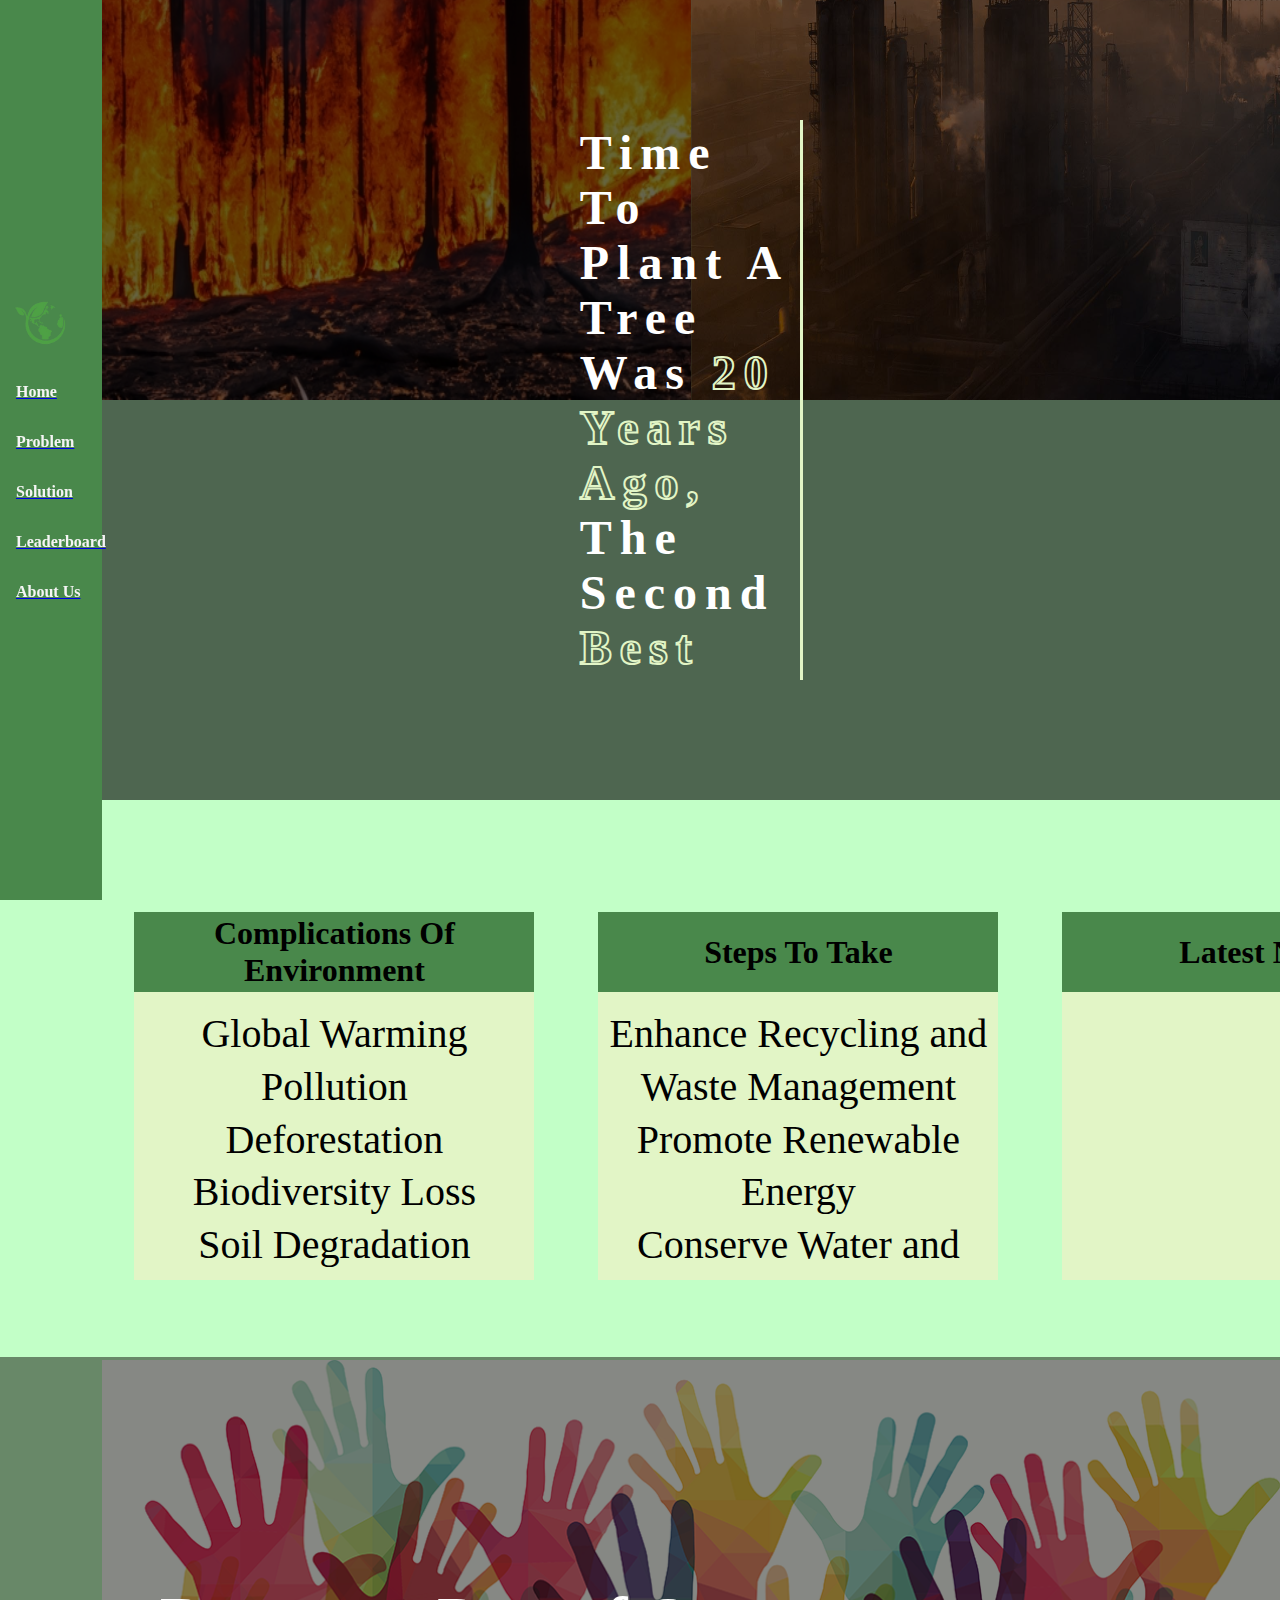
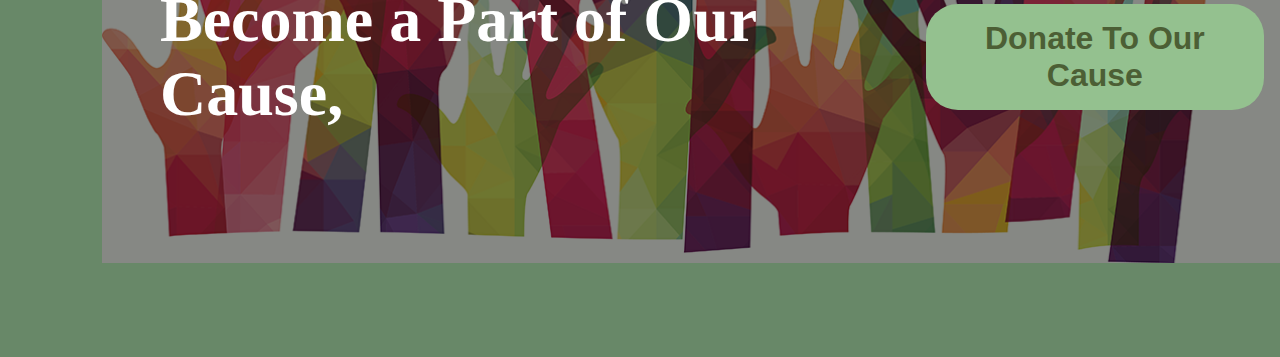
<file: index.html>
<!DOCTYPE html>
<html lang="en">

<head>
    <meta charset="UTF-8">
    <meta name="viewport" content="width=device-width, initial-scale=1.0">
    <title>Final</title>
    <link rel="stylesheet" href="style.css">
</head>

<body>
    <nav>
        <div>
            <img src="image/Environment Logo Icon.png" alt="" />
            <ul>
                <a href="index.html"><li>Home</li></a>
                <a href="project.html"><li>Problem</li></a>
                <a href="solutions.html"><li>Solution</li></a>
                <a href="leaderboard.html"><li>Leaderboard</li></a>
                <a href="Aboutus.html"><li>About Us</li></a>
            </ul>
            <!-- <button id="Signup">Sign Up</button><br>
            <button id="Signin">Sign in</button> -->
        </div>
    </nav>

    <div class="container">
        <section class="wrapper">
            <img src="image/forest_fi.jpg" alt="">
            <img src="image/Pollution.jpg" alt="">
            <img src="image/deforestation.jpeg" alt="">
            <img src="image/waterpollution.webp" alt="">
        </section>

        <div class="cover">
            <div class="quote">
                <h1 class="txt">The Best Time To Plant A Tree Was <span>20 Years Ago,</span> The Second <span>Best Time Is Now...</span></h1>
            </div>
        </div>

        <div class="cards">
            <div class="card">
                <div class="head">
                    <h1>Complications Of Environment</h1>
                </div>
                <ul type="none">
                    <li>Global Warming</li>
                    <li>Pollution</li>
                    <li>Deforestation</li>
                    <li>Biodiversity Loss</li>
                    <li>Soil Degradation</li>
                </ul>
            </div>
            <div class="card">
                <div class="head">
                    <h1>Steps To Take</h1>
                </div>
                <ul type="none">
                    <li>Enhance Recycling and Waste Management</li>
                    <li>Promote Renewable Energy</li>
                    <li>Conserve Water and Energy</li>
                    <li>Protect Biodiversity</li>
                    <li> Educate and Engage the Public</li>
                </ul>
            </div>
            <div class="card">
                <div class="head">
                    <h1>Latest News</h1>
                </div>
            </div>
        </div>
    </div>

    <div class="showimg"><img src="image/Volunteers.png" alt=""></div>
    <div class="cove">
        <h1>Become a Part of Our Cause,</h1>
        <button class="but">Donate To Our Cause</button>
    </div>
</body>
</html>
</file>
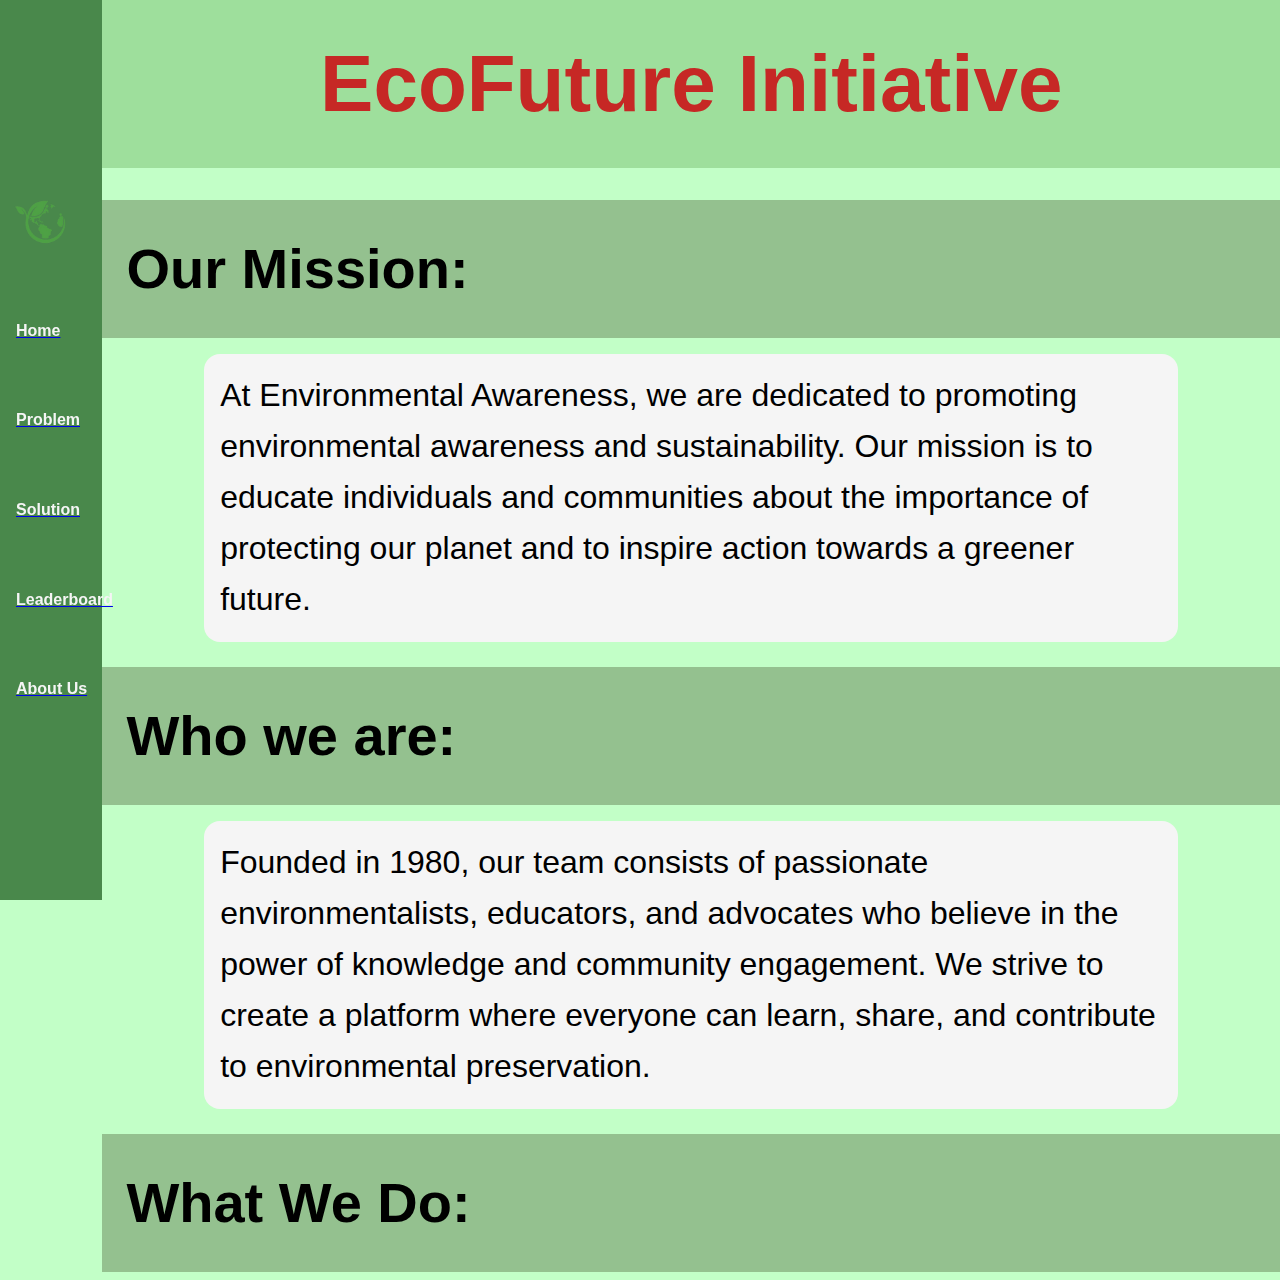
<file: Aboutus.html>
<!DOCTYPE html>
<html lang="en">
<head>
    <meta charset="UTF-8">
    <meta name="viewport" content="width=device-width, initial-scale=1.0">
    <title>Environmental Awareness</title>
    <link rel="stylesheet" href="About.css">
</head>
<style>
    
</style>
<body>
    <nav>
        <div>
            <img src="image/Environment Logo Icon.png" alt="" />
            <ul>
                <a href="index.html"><li>Home</li></a>
                <a href="project.html"><li>Problem</li></a>
                <a href="solutions.html"><li>Solution</li></a>
                <a href="leaderboard.html"><li>Leaderboard</li></a>
                <a href="Aboutus.html"><li>About Us</li></a>
            </ul>
            <!-- <button id="Signup">Sign Up</button><br>
            <button id="Signin">Sign in</button> -->
        </div>
    </nav>

    <div class="container">
    <header>
        <h1>EcoFuture Initiative</h1>
    </header>

    <div class="mission">
        <h1>Our Mission:</h1>
        <div class="info">
            <p> At Environmental Awareness, we are dedicated to promoting environmental awareness and sustainability. Our mission is to educate individuals and communities about the importance of protecting our planet and to inspire action towards a greener future.</p>
        </div>
        <br>
        <h1>Who we are:</h1>
        <div class="info">
            <p> Founded in 1980, our team consists of passionate environmentalists, educators, and advocates who believe in the power of knowledge and community engagement. We strive to create a platform where everyone can learn, share, and contribute to environmental preservation.</p>
        </div>
        <br>
        <h1>What We Do:</h1>
        <div class="info">
            <ul type='none'>
                <li><strong>Education:</strong> We provide resources, articles, and workshops to help people understand environmental issues.</li>
                <li><strong>Community Engagement:</strong> We organize events, clean-up drives, and campaigns to foster community involvement.</li>
                <li><strong>Advocacy:</strong> We work with local governments and organizations to promote sustainable practices and policies.</li>
            </ul>
        </div>
    </div>

    <br>

    <section id="contact">
        <h2>Contact Us</h2>
        <form action="#" method="post">
            <label for="name">Name:</label>
            <input type="text" id="name" name="name" required>

            <label for="email">Email:</label>
            <input type="email" id="email" name="email" required>

            <label for="message">Message:</label>
            <textarea id="message" name="message" required></textarea>
            <br>
            <button type="submit">Submit</button>
        </form>
            
    <footer>
        <p>&copy; 2024 Environmental Awareness. All rights reserved.</p>
    </footer>
</div>
</body>
</html>
</file>
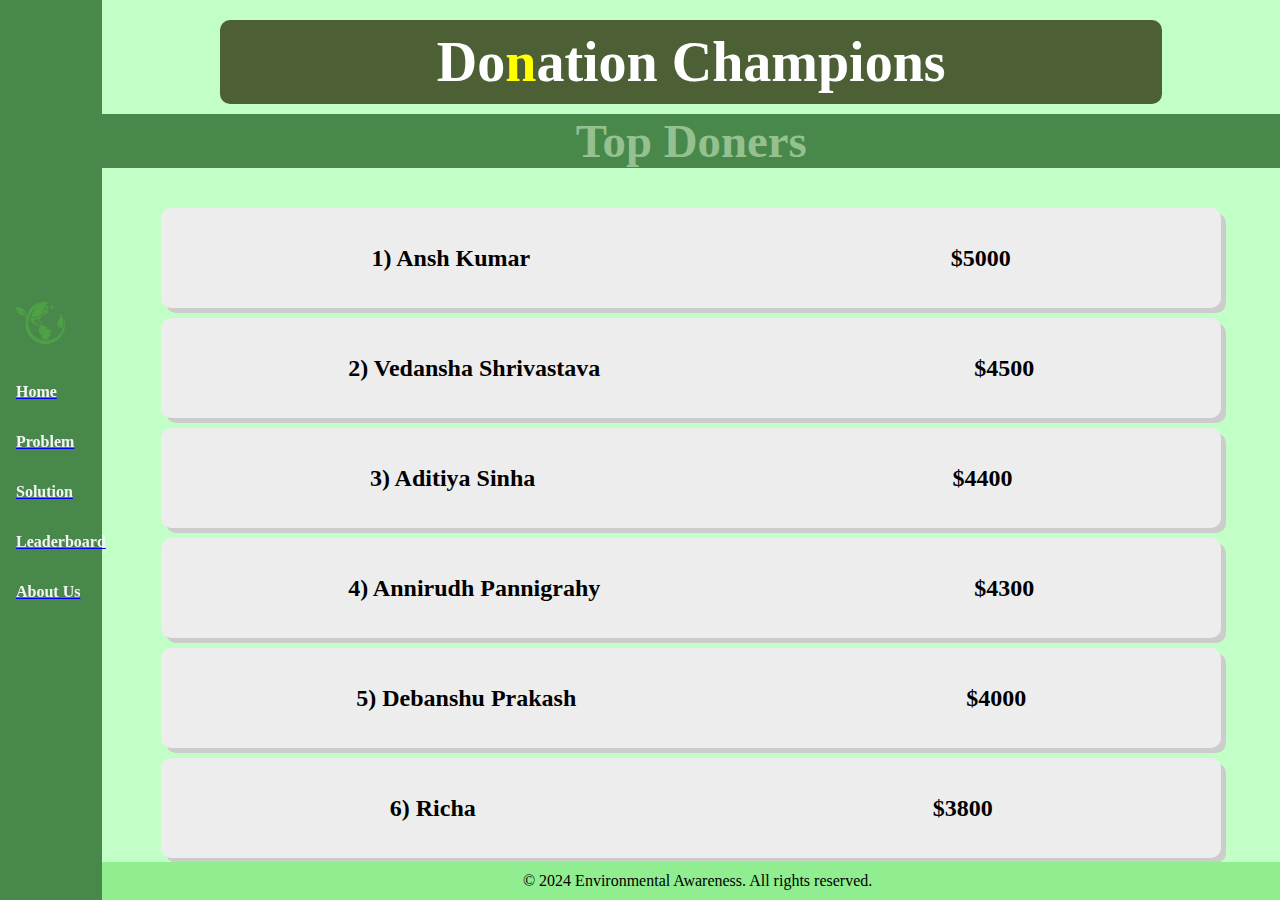
<file: leaderboard.html>
<!DOCTYPE html>
<html lang="en">

<head>
    <meta charset="UTF-8">
    <meta name="viewport" content="width=device-width, initial-scale=1.0">
    <title>leaderboard</title>
    <link rel="stylesheet" href="leaderboard.css">
</head>

<body>

    <nav>
        <div>
            <img src="image/Environment Logo Icon.png" alt="" />
            <ul>
                <a href="index.html"><li>Home</li></a>
                <a href="project.html"><li>Problem</li></a>
                <a href="solutions.html"><li>Solution</li></a>
                <a href="leaderboard.html"><li>Leaderboard</li></a>
                <a href="Aboutus.html"><li>About Us</li></a>
            </ul>
            <!-- <button id="Signup">Sign Up</button><br>
            <button id="Signin">Sign in</button> -->
        </div>
    </nav>

    <div class="container">
    <h1 id="main">Do<span>n</span>ation Champions</h1>
    <header id="addph">
        <h3>Top Doners</h3>
    </header>
    <!-- <div id="enter">
        <label for="name">Enter Name:</label>
        <input type="text" name="name" id="name" required>
        <label for="points">Enter Points:</label>
        <input type="number" name="points" id="points" required>
        <button id="addp" onclick="add()">+</button>
    </div> -->
    <div id="disdata">
    </div>
    <footer>
        <p>&copy; 2024 Environmental Awareness. All rights reserved.</p>
    </footer>
</div>
    <script src="leaderboard.js"></script>
</body>

</html>
</file>
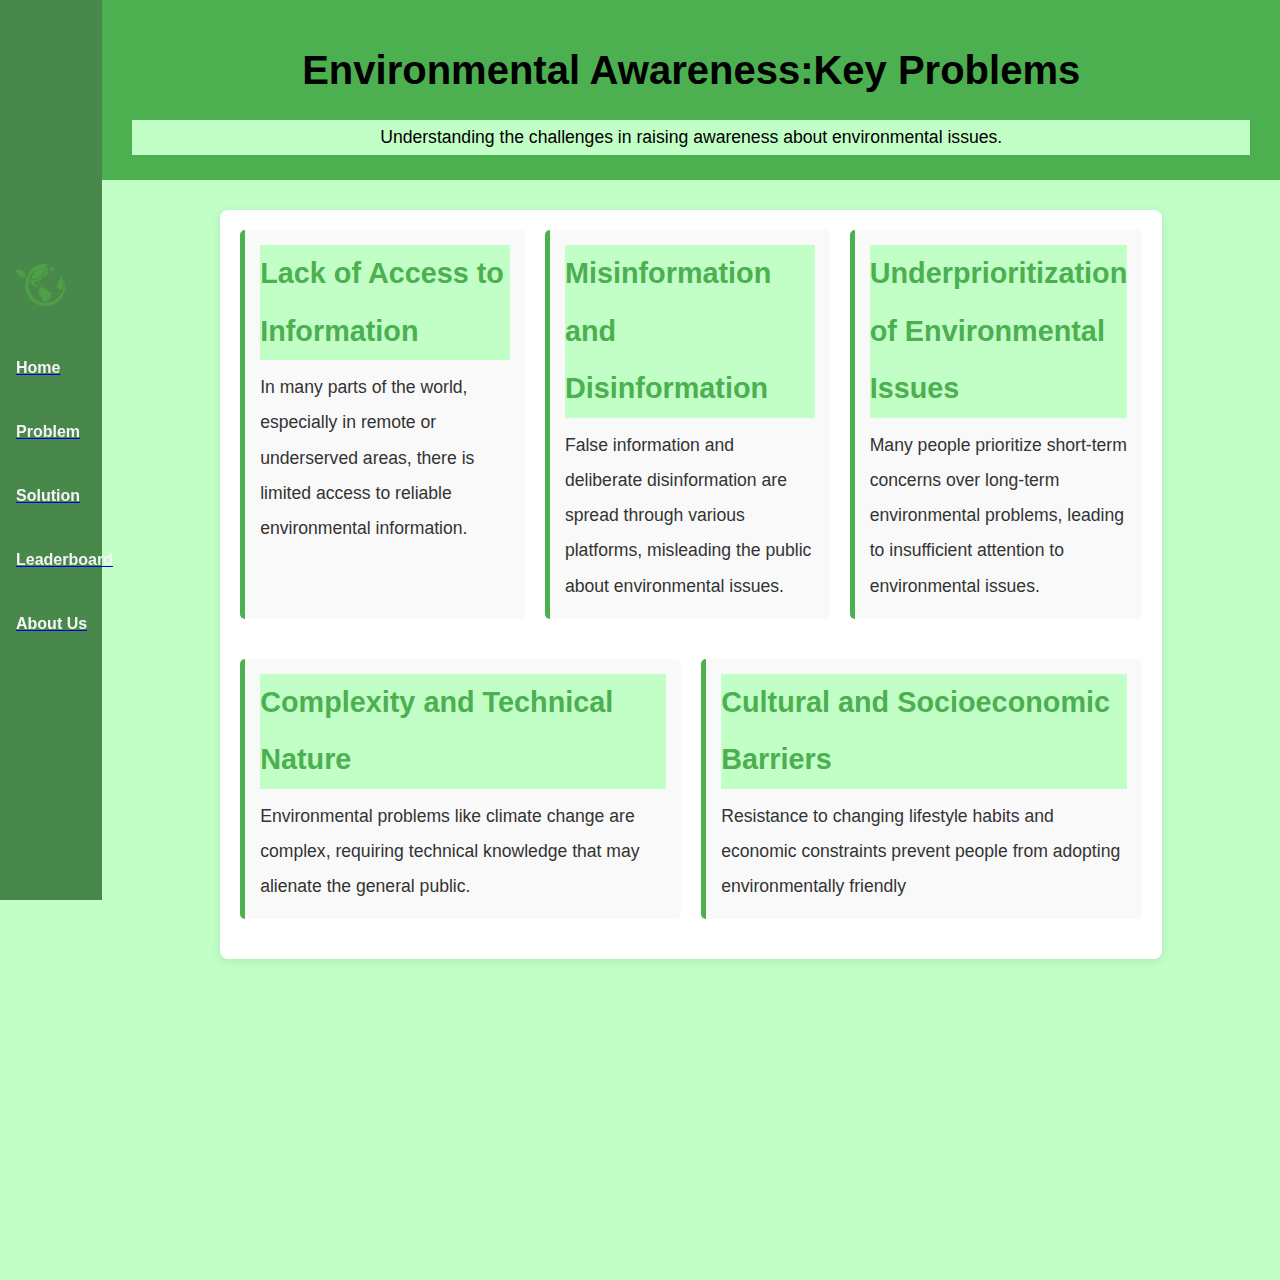
<file: project.html>
<!DOCTYPE html>
<html lang="en">

<head>
    <meta charset="UTF-8">
    <meta name="viewport" content="width=device-width, initial-scale=1.0">
    <title>Problems of Environmental Awareness</title>
    <link rel="stylesheet" href="project.css">
</head>

<body>
    <nav>
        <div>
            <img src="image/Environment Logo Icon.png" alt="" />
            <ul>
                <a href="index.html"><li>Home</li></a>
                <a href="project.html"><li>Problem</li></a>
                <a href="solutions.html"><li>Solution</li></a>
                <a href="leaderboard.html"><li>Leaderboard</li></a>
                <a href="Aboutus.html"><li>About Us</li></a>
            </ul>
            <!-- <button id="Signup">Sign Up</button><br>
            <button id="Signin">Sign in</button> -->
        </div>
    </nav>
    <div class="container">
        <header>
            <h1>Environmental Awareness:Key Problems</h1>
            <p>Understanding the challenges in raising awareness about environmental issues.</p>
        </header>

        <section class="problem-section">
            <div class="problem">
                <h2>Lack of Access to Information</h2>
                <p>In many parts of the world, especially in remote or underserved areas, there is limited access to
                    reliable environmental information.</p>
            </div>

            <div class="problem">
                <h2>Misinformation and Disinformation</h2>
                <p>False information and deliberate disinformation are spread through various platforms, misleading the
                    public about environmental issues.</p>
            </div>

            <div class="problem">
                <h2>Underprioritization of Environmental Issues</h2>
                <p>Many people prioritize short-term concerns over long-term environmental problems, leading to
                    insufficient attention to environmental issues.</p>
            </div>

            <div class="problem">
                <h2>Complexity and Technical Nature</h2>
                <p>Environmental problems like climate change are complex, requiring technical knowledge that may
                    alienate the general public.</p>
            </div>

            <div class="problem">
                <h2>Cultural and Socioeconomic Barriers</h2>
                <p>Resistance to changing lifestyle habits and economic constraints prevent people from adopting
                    environmentally friendly</p>
            </div>
    </div>
</body>

</html>
</file>
<file: style.css>
* {
    margin: 0;
    padding: 0;
    box-sizing: border-box;
}

:root {
    --primary: #4c5f35;
    --secondary: #94c18f;
    --accent: #49884b;
    --back: #e2f5c6;
    --text: #0d1109;
    --extra1: hsl(87, 28%, 49%);
}

body{
    background-color: #c2ffc7;
}
nav {
    background-color: var(--accent);
    left: 0;
    position: fixed;
    height: 100vh;
    width: 8vw;
    display: flex;
    align-items: center;
    z-index: 5;
}

nav img {
    height: 5rem;
    width: 5rem;
}

nav ul li {
    padding: 1rem;
    color: whitesmoke;
    cursor: pointer;
    font-weight: bold;
    
}

nav ul li:hover {
    color: var(--secondary);
}

nav button {
    padding: 0.5rem;
    border-radius: 2rem;
    margin: 1rem;
    border: none;
    font-weight: bold;
    cursor: pointer;
}

nav #Signup {
    background: var(--secondary);
    color: var(--primary);
}

nav #Signin {
    background-color: var(--back);
    color: var(--primary);
}

nav #Signup:hover {
    background-color: var(--back);
    color: black;
}

nav #Signin:hover {
    background-color: var(--secondary);
    color: white;

}
.container{
    height: 80rem;
    width: 92vw;
    position: absolute;
    right: 0;
    overflow-x: hidden;
}

section{
    width: 100%;
    height: 50rem;
    position: absolute;
    transform: translate(-50%,-50%);
    /* overflow-y: hidden; */
}

.wrapper{
    width: 100%;
    display: flex;
    animation: slide 16s linear 0s infinite forwards;
}

@keyframes slide {
    0%{
        transform: translateX(0);
    }
    25%{
        transform: translateX(0);
    }
    30%{
        transform: translateX(-100%);
    }
    50%{
        transform: translateX(-100%);
    }
    55%{
        transform: translateX(-200%);
    }
    75%{
        transform: translateX(-200%);
    }
    80%{
        transform: translateX(-300%);
    }
    100%{
        transform: translateX(-300%);
    }
}
img{
    width: 100%;
    scroll-snap-align: center;

}

.cover{
    background-color: rgba(0, 0, 0,0.6);
    height: 50rem;
    width: 100%;
    position: absolute;
    z-index: 2;
    color: white;
    display: flex;
    justify-content: center;
    align-items: center;
}

.quote{
    display: flex;
    align-items: center;
    justify-content: center;
    padding: 1.5rem;
    font-size: 1.5rem;
    width: 23%;
    height: 35rem;
    /* background-color: blanchedalmond; */
    overflow: hidden;
}
.txt{
    letter-spacing: 0.5rem;
    border-right: 0.2rem solid var(--back);
}
span{
    -webkit-text-stroke: 2px;
    -webkit-text-fill-color: transparent;
    -webkit-text-stroke-color:var(--back);
}
.cards{
    display: flex;
    align-items: center;
    justify-content: space-around;
    position: absolute;
    top: 55rem;
}
.card{
    height: 25rem;
    width: 25rem;
    background-color: var(--back);
    margin: 2rem;
    text-align: center;
    overflow: scroll;
}

.head{
    height: 5rem;
    background-color: #49884b;
    display: flex;
    justify-content: center;
    align-items: center;
    text-align: center;
}
.card ul{
    margin-top: 1rem;
    font-size: 2.5rem;
    line-height: 3.3rem;
}

.card:hover{
    transform: scale(1.1);
    transition: 0.25s;
    box-shadow: 2rem 2rem 1.5rem lightgreen;
    cursor: pointer;
}
.showimg{
    position: absolute;
    z-index: 2;
    top:85rem;
    right: 0;
    width: 92vw;
}
.cove{
    background-color: rgba(13, 17, 9,0.5);
    height: 37.5rem;
    position: absolute;
    z-index: 2;
    top: 84.8rem;
    width: 100%;
    display: flex;
    justify-content: center;
    align-items: center;
    color: white;
    font-size: 2rem;
}

.cove h1{
    margin-left: 10rem;
}
.but{
    padding: 1rem;
    border-radius: 2rem;
    margin: 1rem;
    border: none;
    font-size: 2rem;
    font-weight: bold;
    cursor: pointer;
    background: var(--secondary);
    color: var(--primary);
}
.but:hover{
    transform: scale(1.1);
    border: #4c5f35 0.5rem solid;
    transition: 0.5s;
    margin-left: 1rem;
}
</file>
<file: About.css>
* {
    margin: 0;
    padding: 0;
}

:root {
    --primary: #4c5f35;
    --secondary: #94c18f;
    --accent: #49884b;
    --back: #e2f5c6;
    --text: #0d1109;
    --extra1: hsl(87, 28%, 49%);
}

header h1{
    font-size: 5rem;
}
nav {
    background-color: var(--accent);
    left: 0;
    position: fixed;
    height: 100vh;
    width: 8vw;
    display: flex;
    align-items: center;
    z-index: 5;
}

nav img {
    height: 5rem;
    width: 5rem;
}

nav ul li {
    margin-top: 2rem;
    padding: 1rem;
    color: whitesmoke;
    cursor: pointer;
    font-weight: bold;

}

nav ul li:hover {
    color: var(--secondary);
}

/* nav button {
    padding: 0.5rem;
    border-radius: 2rem;
    margin: 1rem;
    border: none;
    font-weight: bold;
    cursor: pointer;
}

nav #Signup {
    background: var(--secondary);
    color: var(--primary);
}

nav #Signin {
    background-color: var(--back);
    color: var(--primary);
}

nav #Signup:hover {
    background-color: var(--back);
    color: black;
}

nav #Signin:hover {
    background-color: var(--secondary);
    color: white;
 } */

.container {
    height: 80rem;
    width: 92vw;
    position: absolute;
    right: 0;
    overflow-x: hidden;
}


body {
    font-family: Arial, sans-serif;
    line-height: 1.6;
    margin: 0;
    padding: 0;
    background-color: #c2ffc7;
}

header {
    background-color: #9edf9c;
    padding: 20px;
    text-align: center;
}

header h1 {
    color: #c62825;
}

/* nav ul {
    list-style-type: none;
    padding: 0;
}
nav ul li {
    display: inline;
    margin-right: 20px;
}
nav ul li a {
    text-decoration: none;
    color: #526e48; 
} */
main {
    padding: 20px;
}

section {
    margin-bottom: 40px;
}

h2 {
    color: #c62825;/
}

form {
    background-color: #ffffff;
    padding: 20px;
    border-radius: 5px;
}

label {
    display: block;
    margin-bottom: 5px;
}

input[type="text"],
input[type="email"],
textarea {
    width: 100%;
    padding: 10px;
    margin-bottom: 10px;
}



button {
    background-color: #9edf9c;
    color: white;
    padding: 10px 15px;
    border: none;
    border-radius: 5px;
}

button:hover {
    background-color: #c62825;
}

.social-media {
    list-style-type: none;
}

.social-media li {
    display: inline;
    margin-right: 10px;
}

footer {
    text-align: center;
    padding: 20px;
}

.mission{
    margin-top: 2rem;
}
.mission h1{
    background-color:var(--secondary);
    font-size: 3.5rem;
    padding: 1.5rem;
}
.mission .info{
    width: 80%;
    margin: auto;
    background-color:whitesmoke ;
    padding: 1rem;
    margin-top: 1rem;
    font-size: 2rem;
    border-radius: 1rem;
}

#contact{
    width: 97%;
    margin: auto;
}

#contact input,textarea{
    width: 97%;
}
</file>
<file: leaderboard.css>
*{
    margin: 0;
    padding: 0;
    box-sizing: border-box;
}

:root {
    --primary: #4c5f35;
    --secondary: #94c18f;
    --accent: #49884b;
    --back: hsl(84, 70%, 37%);
    --text: #0d1109;
    --extra1: hsl(87, 28%, 49%);
}

body{
    background-color: #c2ffc7;
}
nav {
    background-color: var(--accent);
    left: 0;
    position: fixed;
    height: 100vh;
    width: 8vw;
    display: flex;
    align-items: center;
    z-index: 5;
}


nav img {
    height: 5rem;
    width: 5rem;
}

nav ul li {
    padding: 1rem;
    color: whitesmoke;
    cursor: pointer;
    font-weight: bold;
    
}

nav ul li:hover {
    color: var(--secondary);
}

.container{
    height: 100vh;
    width: 92vw;
    position: absolute;
    right: 0;
    overflow-x: hidden;
}

#main{
    text-align: center;
    font-size: 3.5rem;
    background-color:var(--primary);
    padding: 10px;
    color: white;
    border-radius: 10px;
    width: 80%;
    margin: auto;
    margin-top: 20px;
    position: sticky;
    top: 0;
}
span{
    padding-top: 100px;
    color: yellow;
}
#enter{
    height: 50px;
    margin: auto;
    margin-top: 20px;
    width: 80%;
}
#enter{
    align-items: center;
    justify-content: center;
    display: flex;
}
label{
    font-size: 35px;
    margin-left: 10px;
}
input{
    margin-left: 10px;
    height: 35px;
}
#name{
    width: 265px;
}
#points{
    width: 45px;
}
#addp{
    padding: 5px;
    font-size: 30px;
    height: 45px;
    width: 35px;
    margin-left: 10px;
    border: none;
    background-color:var(--extra1);
    border-radius: 5px;
    color: white;
    cursor: pointer;
}
#addph{
    margin-top: 10px;
    text-align: center;
    background-color:var(--accent) ;
    color: var(--secondary);
    font-size: 40px;
}
#disdata{
    height: 100vh;
    width: 90%;
    margin: auto;
    margin-top: 40px;
    /* border: 5px solid lightgray; */
    /* border-radius: 10px; */
}
th{
    font-size: 40px;
}
table,th,td{
    border: 3px solid lightgray;
    border-collapse: collapse;
    padding: 10px;
    width: 100%;
}
td{
    font-size: 30px;
}
#addp:hover{
    background-color: var(--back);
}
footer{
    text-align: center;
    width: 93vw;
    padding: 10px;
    background-color: lightgreen;
    bottom: 0;
    position: fixed;
}
.Participant{
    background-color: hsl(0, 0%, 93%);
    height: 100px;
    border-radius: 10px;
    box-shadow: hsl(0, 0%, 80%) 5px 5px;
    margin-bottom: 10px;
    display: flex;
    align-items: center;
    justify-content: space-around;
}
#titles{
    display: flex;
    justify-content: space-around;
    margin-bottom: 20px;
}
</file>
<file: project.css>
* {
    margin: 0;
    padding: 0;
    box-sizing: border-box;
}

body {
    font-family: 'Segoe UI', Tahoma, Geneva, Verdana, sans-serif;
    line-height: 2;
    color: #333;
}
:root {
    --primary: #4c5f35;
    --secondary: #94c18f;
    --accent: #49884b;
    --back: #e2f5c6;
    --text: #0d1109;
    --extra1: hsl(87, 28%, 49%);
}

body{
    background-color: #c2ffc7;
}
nav {
    background-color: var(--accent);
    left: 0;
    position: fixed;
    height: 100vh;
    width: 8vw;
    display: flex;
    align-items: center;
    z-index: 5;
}


nav img {
    height: 5rem;
    width: 5rem;
}

nav ul li {
    padding: 1rem;
    color: whitesmoke;
    cursor: pointer;
    font-weight: bold;
    
}

nav ul li:hover {
    color: var(--secondary);
}

.container{
    height: 80rem;
    width: 92vw;
    position: absolute;
    right: 0;
    overflow-x: hidden;
}
header {
    width: 100%;
    height: 20vh;
    background-color: #4CAF50;
    color: black;
    text-align: center;
    padding: 30px;
    margin-bottom: 30px;
}

header h1 {
    font-size: 2.5rem;
    margin-bottom: 10px;
}

header p {
    font-size: 1.1rem;
    background-color: #C2FFC7;
}

.problem h2 {
    color: #4CAF50;
    font-size: 1.8rem;
    margin-bottom: 10px;
    background-color: #C2FFC7;

}

.problem p {
    font-size: 1.1rem;
}

.problem-section {
    display: flex;
    flex-wrap: wrap;
    justify-content: space-between;
    gap: 20px;
    padding: 20px;
    margin: 0 10%;
    background-color: white;
    border-radius: 8px;
}

.problem {
    flex: 1 1 calc(33.33% - 20px);
    margin-bottom: 20px;
    padding: 15px;
    border-left: 5px solid #4CAF50;
    background-color: #f9f9f9;
    border-radius: 5px;
    transition: transform 0.3s ease, box-shadow 0.3s ease;
    position: relative;
}

.problem:hover {
    transform: scale(1.05);
}

.problem::after {
    bottom: 15px;
    left: 15px;
    background-color: black;
    color: white;
    padding: 5px 10px;
    font-size: 0.9rem;
    border-radius: 5px;
    transition: opacity 0.3s ease;
    position: absolute;
}

footer {
    background-color: #333;
    color: white;
    text-align: center;
    padding: 15px;
    margin-top: 30px;
}

footer p {
    font-size: 1rem;
}

.problem-section {
    display: flex;
    flex-wrap: wrap;
    justify-content: space-between;
    gap: 20px;
    padding: 20px;
    margin: 0 10%;
    background-color: white;
    border-radius: 8px;
    box-shadow: 0 2px 10px rgba(0, 0, 0, 0.1);
}

.problem {
    flex: 1 1 calc(33.33% - 20px);
    margin-bottom: 20px;
    padding: 15px;
    border-left: 5px solid #4CAF50;
    background-color: #f9f9f9;
    border-radius: 5px;
    box-sizing: border-box;
    transition: transform 0.3s ease, box-shadow 0.3s ease;
    position: relative;
}
</file>
